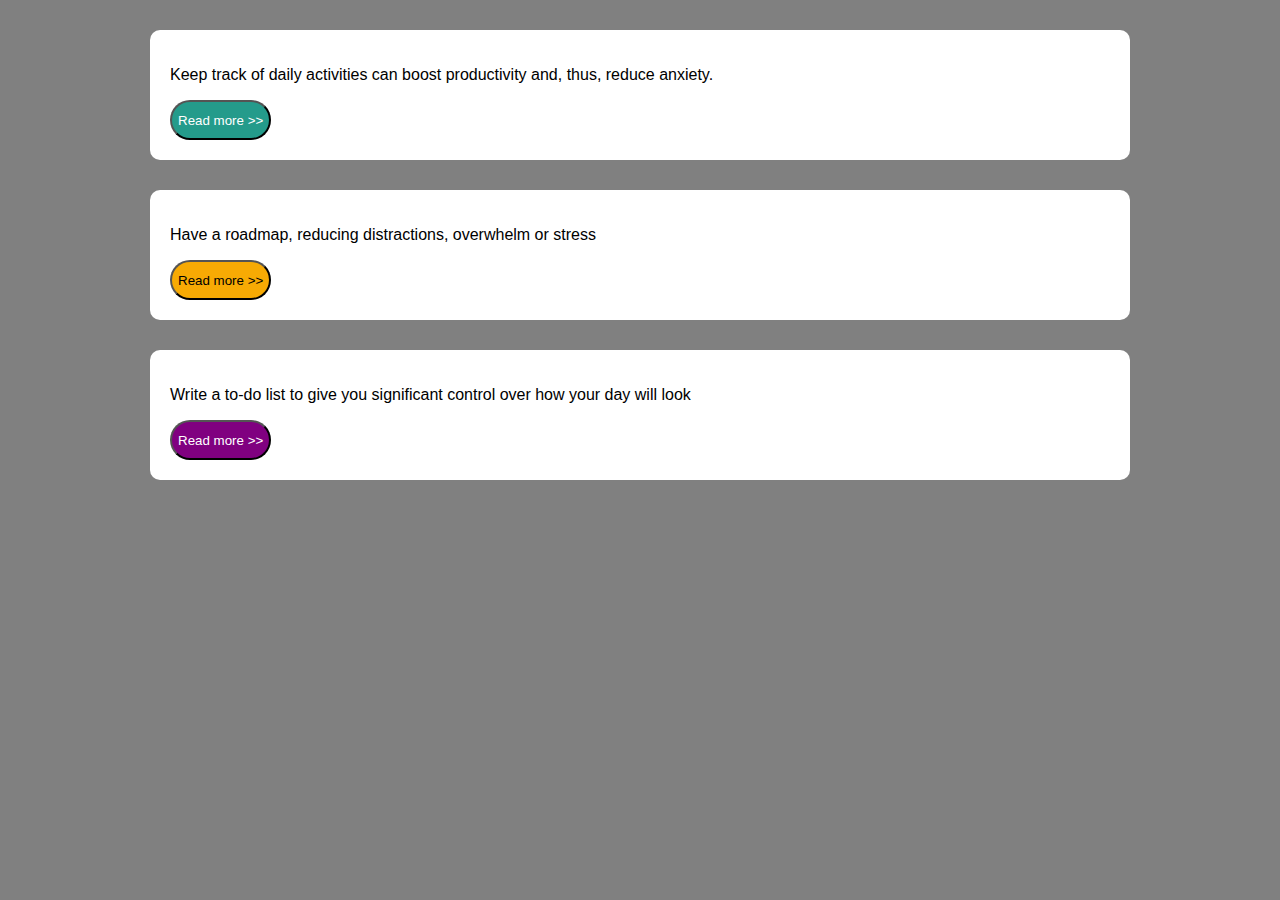
<file: EX-1/index.html>
<!DOCTYPE html>
<html lang="en">
<head>
    <meta charset="UTF-8">
    <meta http-equiv="X-UA-Compatible" content="IE=edge">
    <meta name="viewport" content="width=device-width, initial-scale=1.0">
    <link rel="stylesheet" href="style.css">
</head>
<body>
  <div>
      <p>Keep track of daily activities can boost productivity and, thus, reduce anxiety.</p>
      <button>Read more >></button>
  </div>
  <div >
      <p>Have a roadmap, reducing distractions, overwhelm or stress</p>
      <button class="button2">Read more >></button>
  </div>
  <div >
      <p>Write a to-do list to give you significant control over how your day will look</p>
      <button class="button3">Read more >></button>
  </div>
</body>
</html>
</file>
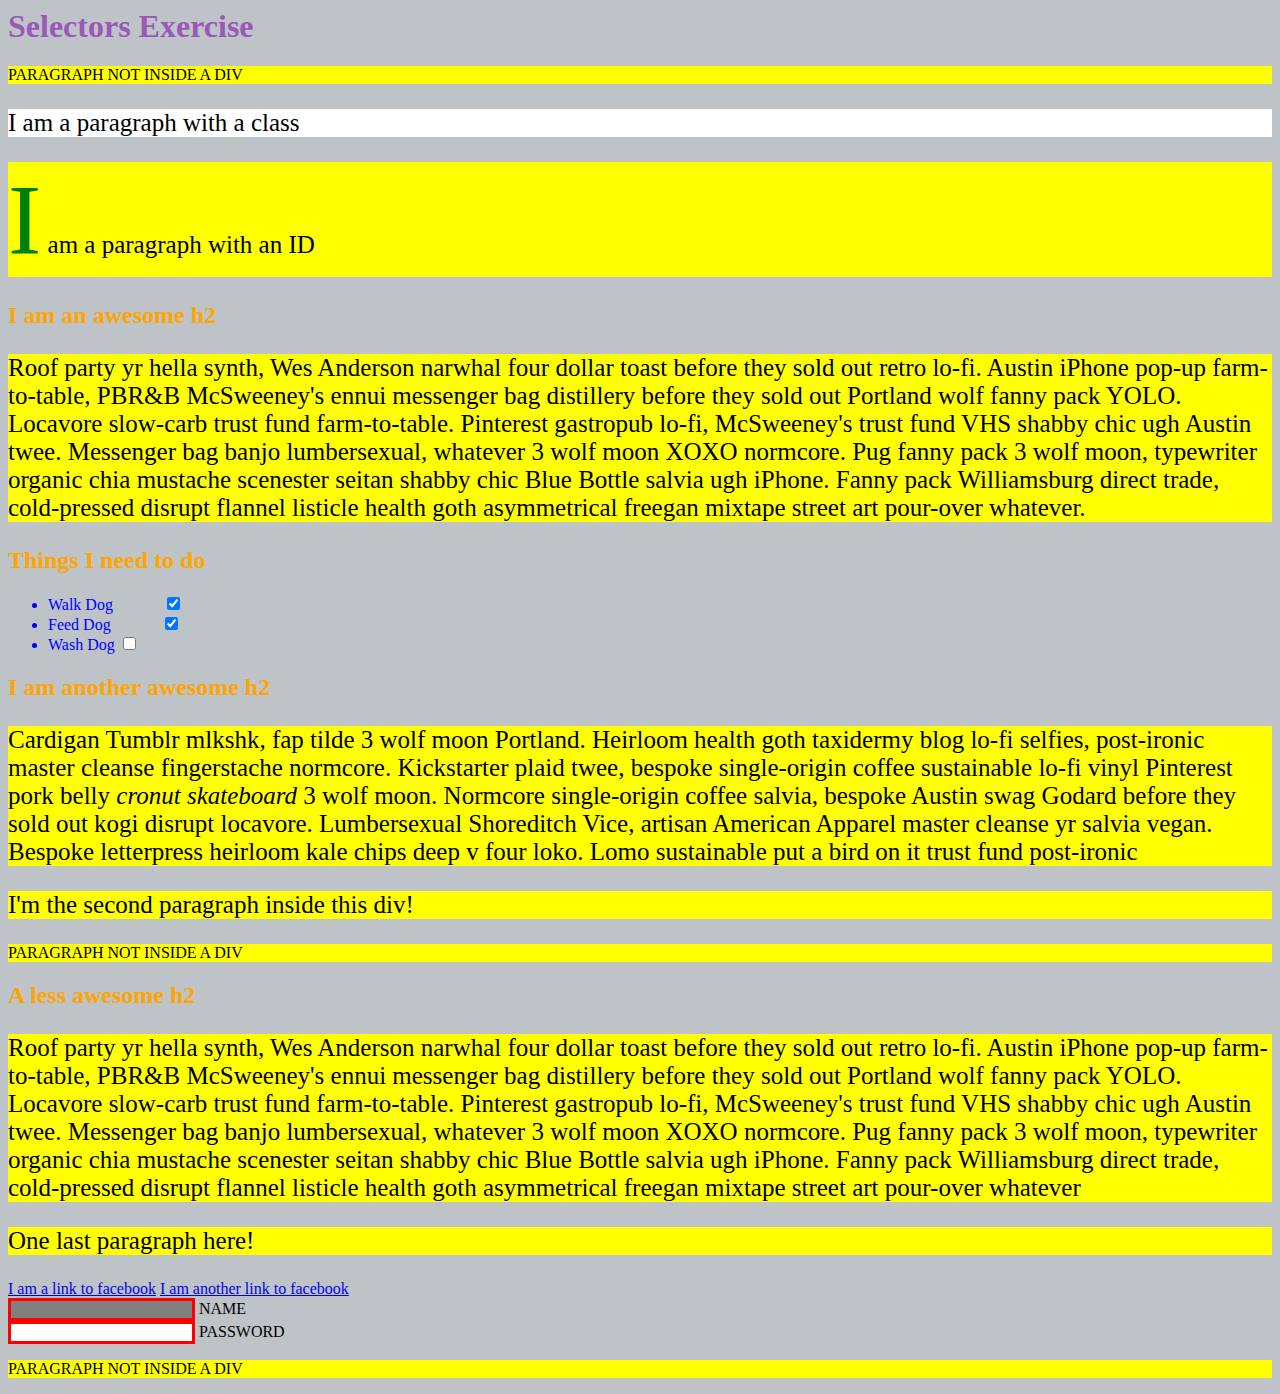
<file: EX-2/index.html>
<html>
  <head>
    <meta charset="UTF-8" />
    <title>Selectors Exercise</title>
    <link rel="stylesheet" type="text/css" href="selectors.css" />
  </head>
  <body>
    <h1>Selectors Exercise</h1>

    <p>PARAGRAPH NOT INSIDE A DIV</p>

    <div>
      <p class="hello">I am a paragraph with a class</p>
      <p id="special">I am a paragraph with an ID</p>

      <h2>I am an awesome h2</h2>

      <p>
        Roof party yr hella synth, Wes Anderson narwhal four dollar toast before
        they sold out retro lo-fi. Austin iPhone pop-up farm-to-table, PBR&B
        McSweeney's ennui messenger bag distillery before they sold out Portland
        wolf fanny pack YOLO. Locavore slow-carb trust fund farm-to-table.
        Pinterest gastropub lo-fi, McSweeney's trust fund VHS shabby chic ugh
        Austin twee. Messenger bag banjo lumbersexual, whatever 3 wolf moon XOXO
        normcore. Pug fanny pack 3 wolf moon, typewriter organic chia mustache
        scenester seitan shabby chic Blue Bottle salvia ugh iPhone. Fanny pack
        Williamsburg direct trade, cold-pressed disrupt flannel listicle health
        goth asymmetrical freegan mixtape street art pour-over whatever.
      </p>
    </div>

    <div>
      <h2>Things I need to do</h2>

      <ul>
        <li>Walk Dog <input type="checkbox" checked /></li>
        <li>Feed Dog <input type="checkbox" checked /></li>
        <li>Wash Dog <input type="checkbox" /></li>
      </ul>
    </div>

    <div>
      <h2>I am another awesome h2</h2>

      <p>
        Cardigan Tumblr mlkshk, fap tilde 3 wolf moon Portland. Heirloom health
        goth taxidermy blog lo-fi selfies, post-ironic master cleanse
        fingerstache normcore. Kickstarter plaid twee, bespoke single-origin
        coffee sustainable lo-fi vinyl Pinterest pork belly
        <em>cronut skateboard</em> 3 wolf moon. Normcore single-origin coffee
        salvia, bespoke Austin swag Godard before they sold out kogi disrupt
        locavore. Lumbersexual Shoreditch Vice, artisan American Apparel master
        cleanse yr salvia vegan. Bespoke letterpress heirloom kale chips deep v
        four loko. Lomo sustainable put a bird on it trust fund post-ironic
      </p>

      <p>I'm the second paragraph inside this div!</p>
    </div>

    <p>PARAGRAPH NOT INSIDE A DIV</p>

    <div>
      <h2>A less awesome h2</h2>

      <p>
        Roof party yr hella synth, Wes Anderson narwhal four dollar toast before
        they sold out retro lo-fi. Austin iPhone pop-up farm-to-table, PBR&B
        McSweeney's ennui messenger bag distillery before they sold out Portland
        wolf fanny pack YOLO. Locavore slow-carb trust fund farm-to-table.
        Pinterest gastropub lo-fi, McSweeney's trust fund VHS shabby chic ugh
        Austin twee. Messenger bag banjo lumbersexual, whatever 3 wolf moon XOXO
        normcore. Pug fanny pack 3 wolf moon, typewriter organic chia mustache
        scenester seitan shabby chic Blue Bottle salvia ugh iPhone. Fanny pack
        Williamsburg direct trade, cold-pressed disrupt flannel listicle health
        goth asymmetrical freegan mixtape street art pour-over whatever
      </p>

      <p>One last paragraph here!</p>

      <a href="https://www.facebook.com">I am a link to facebook</a>
      <a href="https://www.facebook.com">I am another link to facebook</a>
      <br />

      <input type="text" name="name" /><label> Name</label><br />
      <input type="password" name="password" /><label> Password</label><br />
    </div>

    <p>PARAGRAPH NOT INSIDE A DIV</p>
  </body>
</html>
</file>
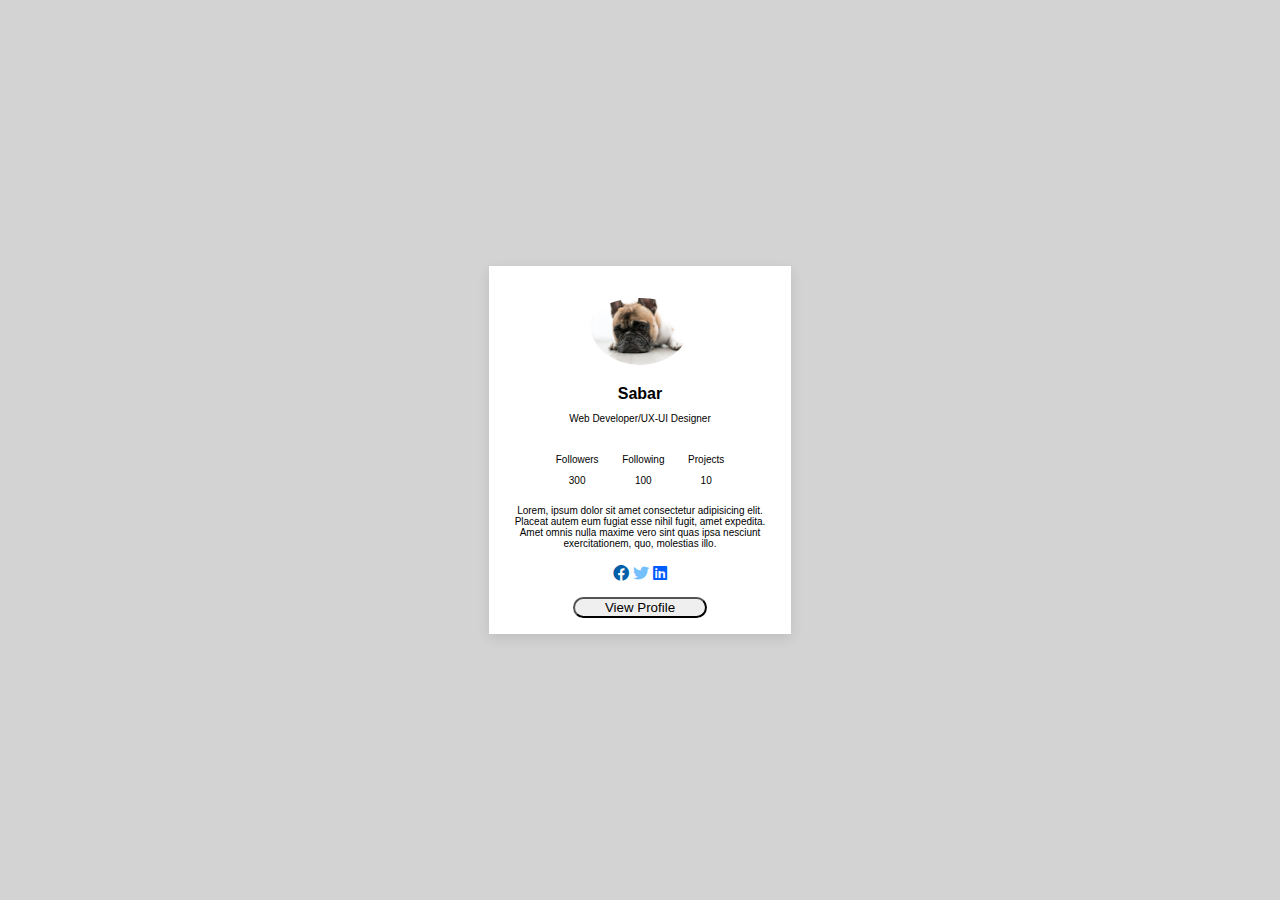
<file: EX-4/index.html>
<!DOCTYPE html>
<html lang="en">
  <head>
    <meta charset="UTF-8" />
    <link rel="stylesheet" type="text/css" href="style.css" />
    <link rel="stylesheet" href="https://cdnjs.cloudflare.com/ajax/libs/font-awesome/6.0.0-beta3/css/all.min.css">
  </head>
<body>
        <div class="Profile">
            <div class="header">
                <img src="sad-dog.webp" alt="">
                <div class="info">
                    <strong>Sabar</strong>
                    <p style="font-size: x-small;">Web Developer/UX-UI Designer</p>
                </div>
            </div>
            <div class="content">
                <div class="account-info">
                    <div>
                        
                        <p>Followers</p>
                        <span>300</span>
                    </div>
                    <div>
                        <p>Following</p>
                        <span>100</span>
                    </div>
                    <div>
                        <p>Projects</p>
                        <span>10</span>
                    </div>
                </div>
            </div>
            <p class="bio">Lorem, ipsum dolor sit amet consectetur adipisicing elit. Placeat autem eum fugiat esse nihil fugit, amet expedita. Amet omnis nulla maxime vero sint quas ipsa nesciunt exercitationem, quo, molestias illo.</p>    
            <div class="social">
                <i class="fa-brands fa-facebook" style="color: #005fa8;"></i>
                <i class="fa-brands fa-twitter" style="color: #74C0FC;"></i>
                <i class="fa-brands fa-linkedin" style="color: #005eff;"></i>
            </div>
            <button style="color: black; border-radius: 5em ; margin-top: 1em; width: 10em;">View Profile</button>
        </div>   
</body>
</html>
</file>
<file: EX-1/style.css>
body {
    background: grey;
    font-family: sans-serif;
    padding-left: 100px;
    padding-right: 100px;
    margin: 20px;
}
div {
    background-color: white;
    border-radius: 10px;
    padding-top: 20px;
    padding-bottom: 20px;
    padding-left: 20px;
    margin: 30px;
}
button {
    border-radius: 30em;
    height: 3em;
    cursor: pointer;
    background-color: #249b8b;
    color: white;
}
.button2 {
    background-color: #f7aa04;
    color: black;
}
.button3 {
    background-color: purple;
    color: white;
}
</file>
<file: EX-2/selectors.css>
/* Style the HTML elements according to the following instructions. 
DO NOT ALTER THE EXISTING HTML TO DO THIS.  WRITE ONLY CSS!*/
 

/* MANDATORY CHALLENGES */

/* Give the <body> element a background of #bdc3c7*/
body {
    background: #bdc3c7;
}
/* Make the <h1> element #9b59b6*/
h1 {
    color: #9b59b6;
}
/* Make all <h2> elements orange */
h2 {
    color: orange;
}

/* Make all <li> elements blue(pick your own hexadecimal blue)*/ 
li {
    color: #0000FF;
}
/*Change the background on every paragraph to be yellow*/
p {
    background-color: yellow;
}
/*Make all inputs have a 3px red border*/
input {
    border: 3px solid red;
}
/* Give everything with the class 'hello' a white background*/
.hello {
    background-color: white;
}



/* BONUS CHALLENGES */
/*You may need to research some other selectors and properties*/



/* Make all the <p>'s that are nested inside of divs 25px font(font-size: 25px)*/
div p {
    font-size: 25px;
}
/* Make only inputs with type 'text' have a gray background*/
input[type="text"] {
    background-color: gray;
}
/* Make all "checked" checkboxes have a left margin of 50px(margin-left: 50px)*/
input[type="checkbox"]:checked {
    margin-left: 50px;
}
/* Make the <label> elements all UPPERCASE without changing the HTML(definitely look this one up*/
label {
    text-transform: uppercase;
}
/* Make the first letter of the element with id 'special' green and 100px font size(font-size: 100)*/
#special::first-letter {
    color: green;
    font-size: 100px;
}

/* Make the <h1> element's color change to blue when hovered over */
h1:hover {
    color: blue;
}
</file>
<file: EX-4/style.css>
body {
    display: flex;
    justify-content: center;
    align-items: center;
    height: 100vh;
    margin: 0;
    background-color: lightgray;
    font-family: Arial, sans-serif;
}
.Profile {
    background-color: #fff;
    width: 30vh;
    padding: 1rem;
    box-shadow: 0px 4px 12px rgba(0, 0, 0, 0.1);
    text-align: center;
    margin: 10em;
}
.info {
    margin-top: 1em;
}
.header img {
    padding-top: 1em;
    width: 100px;
    border-radius: 50%;
}
.header {
    text-align: center;
}
.content {
    margin-top: 0.5em;
}

.account-info {
    border-radius: 10px;
    color: black;
    text-align: center;
}
.account-info div {
    display: inline-block;
    vertical-align: top; /* Aligns items at the top */
    text-align: center;
    font-size: x-small;
    padding: 0.6rem;
}
.social {
    margin-top: 1em;
}   
.bio {
    font-size: x-small;
}
</file>
